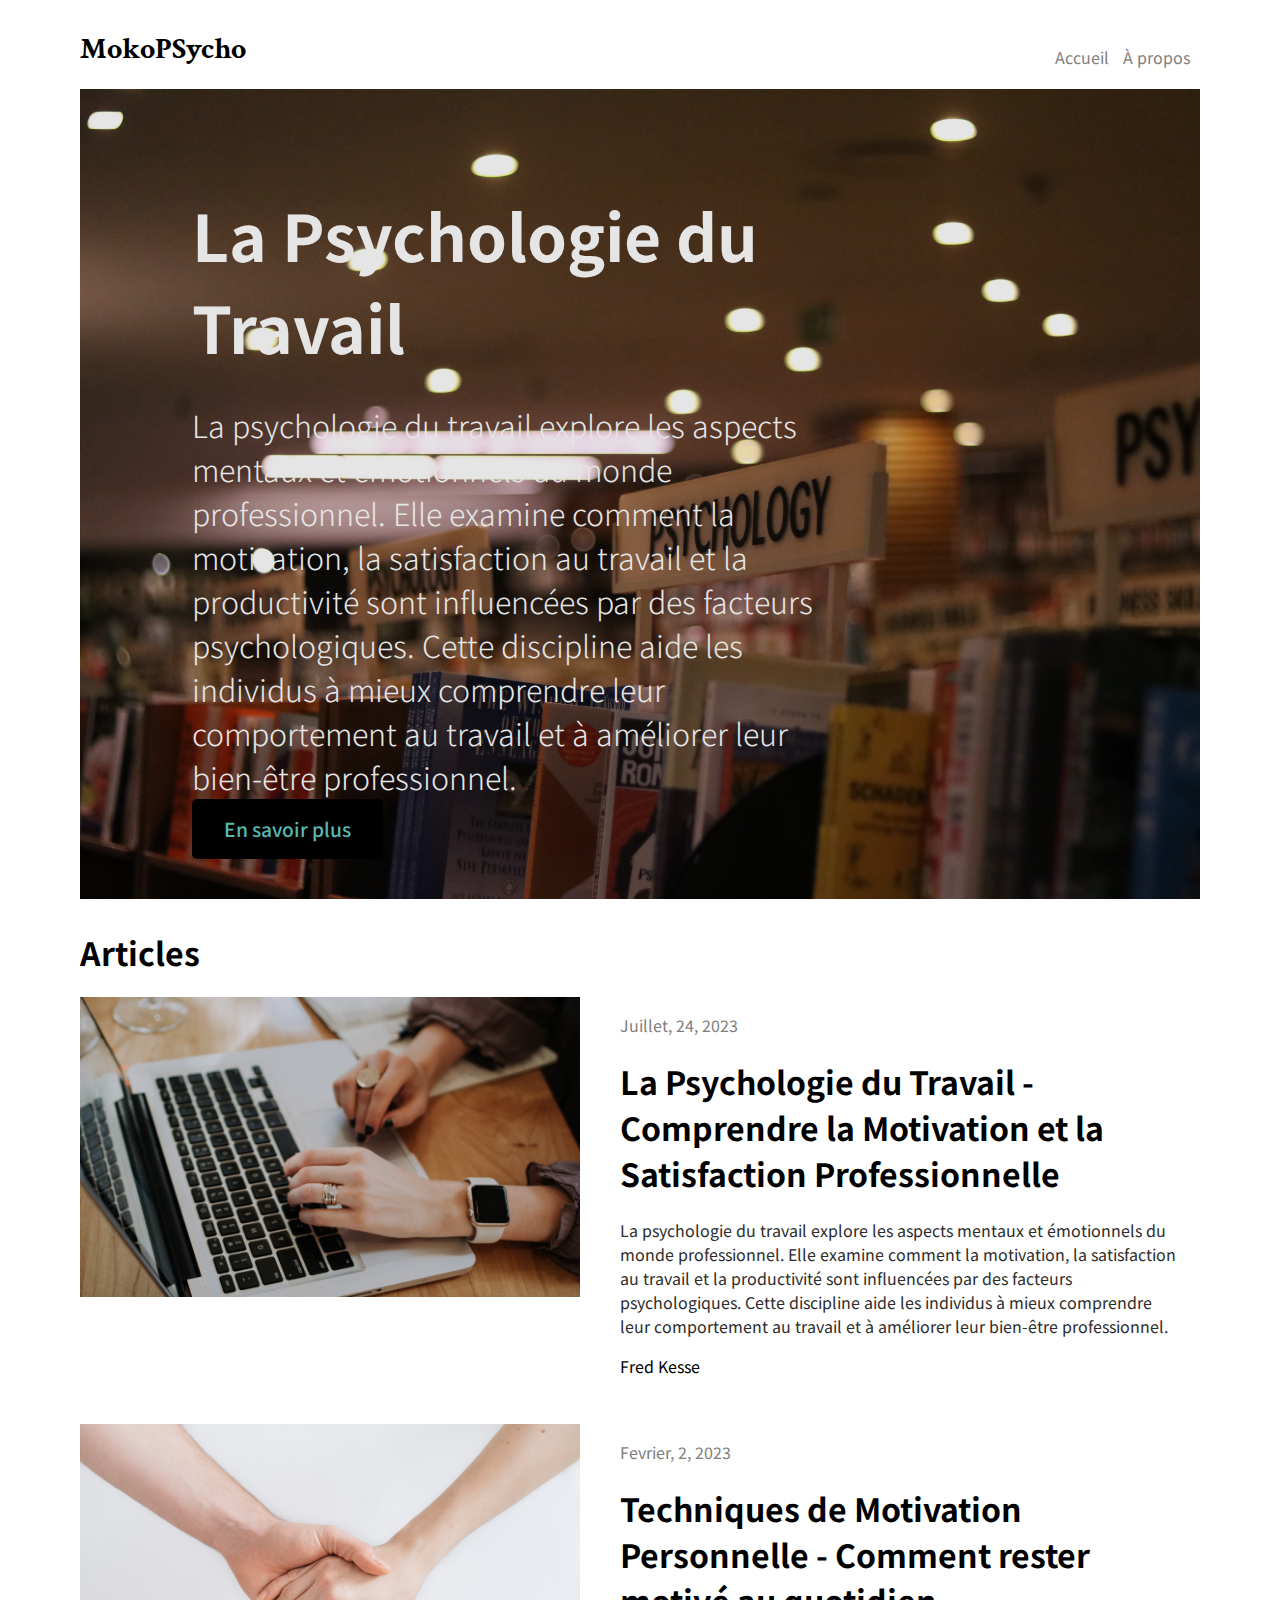
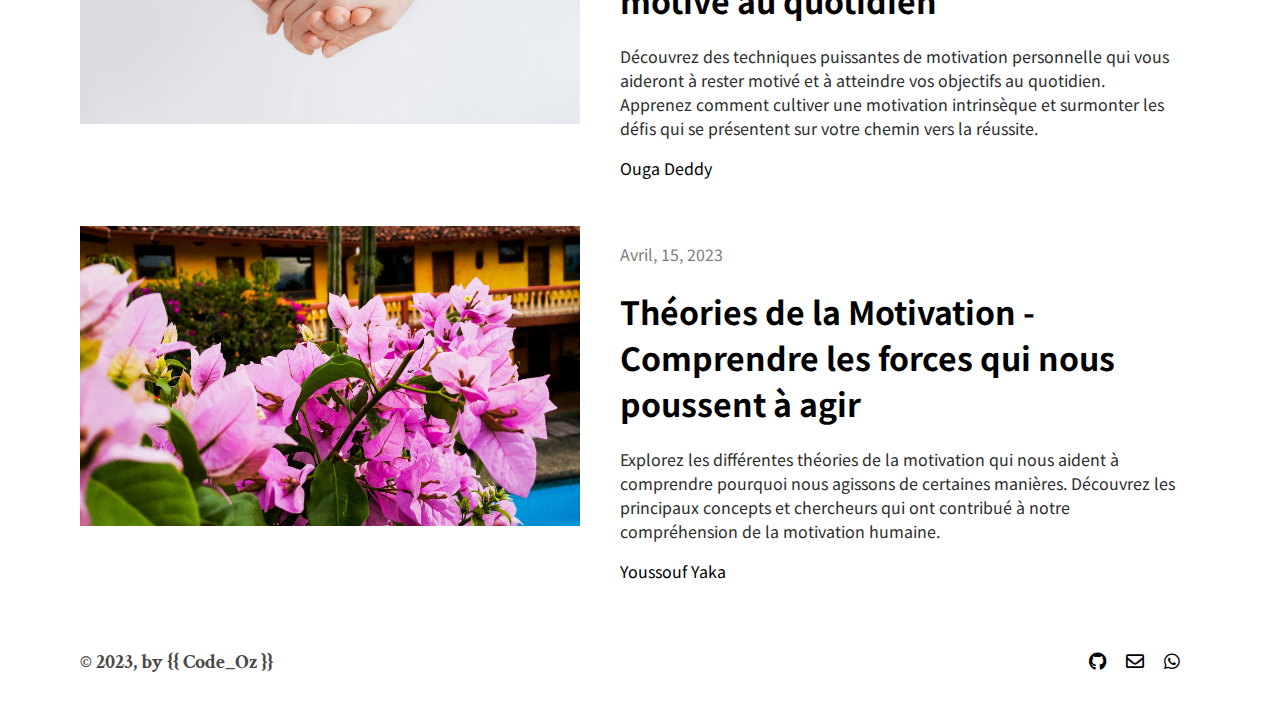
<file: index.html>
<!DOCTYPE html>
<html lang="en">
<head>
  <meta charset="UTF-8">
  <meta name="viewport" content="width=device-width, initial-scale=1">
  <title>Accueil - MokoPSycho</title>
  <link rel="stylesheet" href="styles.css">
  <link rel="stylesheet" href="https://use.fontawesome.com/releases/v5.13.0/css/all.css"/>
  <style>
    @import url('https://fonts.googleapis.com/css2?family=Roboto:wght@300;400;500;700&display=swap');
    .hero::before {
        content: "";
        background: rgba(0, 0, 0, 0.1); /* Couleur noire avec opacité de 0.5 */
        position: absolute;
        top: 0;
        left: 0;
        width: 100%;
        height: 100%;
        z-index: 1; /* Pour s'assurer que le filtre est devant l'arrière-plan */
    }
    .hero {
      background: url(./img/banner.jpg) no-repeat center center/cover;
      display: flex;
      justify-content: space-between;
      align-items: center;
      padding: 0 10%;
      width: 80%;
      height: 90vh;
      position: relative;
    }
    .hero .left {
      width: 75%;
    }
    .hero .left h1 {
      font-size: 4rem;
      color: #fff;
      font-weight: 700;
      margin-bottom: 1rem;
    }
    .hero .left p {
      font-size: 1.9rem;
      color: #fff;
      font-weight: 300;
      margin-bottom: 1rem;
    }
    .hero .left a {
      font-size: 1.2rem;
      font-weight: 500;
      text-decoration: none;
      color: #64CCC5;
      background-color: #000;
      padding: 1rem 2rem;
      border-radius: 5px;
      cursor: pointer;
    }
    @media (max-width: 768px) {
      .hero {
        flex-direction: column;
      }
      .hero .left {
        width: 100%;
      }
    }
  </style>
</head>
<body>
  <nav>
    <h1>MokoPSycho</h1>
    <div class="onglets">
      <a href="#">Accueil</a>
      <a href="./html/apropos.html">À propos</a>
    </div>
  </nav>

    <section class="hero">
        <div class="left">
        <h1>La Psychologie du Travail</h1>
        <p>La psychologie du travail explore les aspects mentaux et émotionnels du monde professionnel. 
            Elle examine comment la motivation, la satisfaction au travail et la productivité sont influencées par des facteurs psychologiques. 
            Cette discipline aide les individus à mieux comprendre leur comportement au travail et à améliorer leur bien-être professionnel.</p>
        <a href="#">En savoir plus</a>
        </div>
    </section>
  
  <section class="articles">
    <!-- Titre de la section -->
    <h1>Articles</h1>
    
    <div class="article">
      <div class="left">
        <a href="./html/article2.html">
          <img src="./img/t_s.avif" alt="">
        </a>
      </div>
      <div class="right">
        <p class="date">Juillet, 24, 2023</p>
        <h1>La Psychologie du Travail - Comprendre la Motivation et la Satisfaction Professionnelle</h1>
        <p class="description">La psychologie du travail explore les aspects mentaux et émotionnels du monde professionnel. 
            Elle examine comment la motivation, la satisfaction au travail et la productivité sont influencées par des facteurs psychologiques. 
            Cette discipline aide les individus à mieux comprendre leur comportement au travail et à améliorer leur bien-être professionnel.</p>
        <p class="auteur">Fred Kesse</p>
      </div>
    </div> 
    
    
    <div class="article">
      <div class="left">
        <a href="./html/article1.html">
          <img src="./img/moti.jpg" alt="">
        </a> 
      </div>
      <div class="right">
        <p class="date">Fevrier, 2, 2023</p>
        <h1>Techniques de Motivation Personnelle - Comment rester motivé au quotidien</h1>
        <p class="description">Découvrez des techniques puissantes de motivation personnelle qui vous aideront à rester motivé et à atteindre vos objectifs au quotidien. Apprenez comment cultiver une motivation intrinsèque et surmonter les défis qui se présentent sur votre chemin vers la réussite.</p>
        <p class="auteur">Ouga Deddy</p>

      </div>
    </div>
    
    <div class="article">
      <div class="left">
        <a href="./html/article3.html">
          <img src="./img/teo.jpg" alt="">
        </a>
      </div>
      <div class="right">
        <p class="date">Avril, 15, 2023</p>
        <h1>Théories de la Motivation - Comprendre les forces qui nous poussent à agir</h1>
        <p class="description">Explorez les différentes théories de la motivation qui nous aident à comprendre pourquoi nous agissons de certaines manières. Découvrez les principaux concepts et chercheurs qui ont contribué à notre compréhension de la motivation humaine.</p>
        <p class="auteur">Youssouf Yaka</p>        
      </div>
    </div>
  </section>
  
  <footer>
    <h2>&copy; 2023, by {{ Code_Oz }}</h2>
    <div class="social-media">
        <p><a href="https://github.com/votrecompte"><i class="fab fa-github"></i></a></p>
        <p><a href="mailto:votreemail@gmail.com"><i class="far fa-envelope"></i></a></p>
        <p><a href="https://wa.me/votrenumero"><i class="fab fa-whatsapp"></i></a></p>
    </div>
    
  </footer>
</body>
</html>
</file>
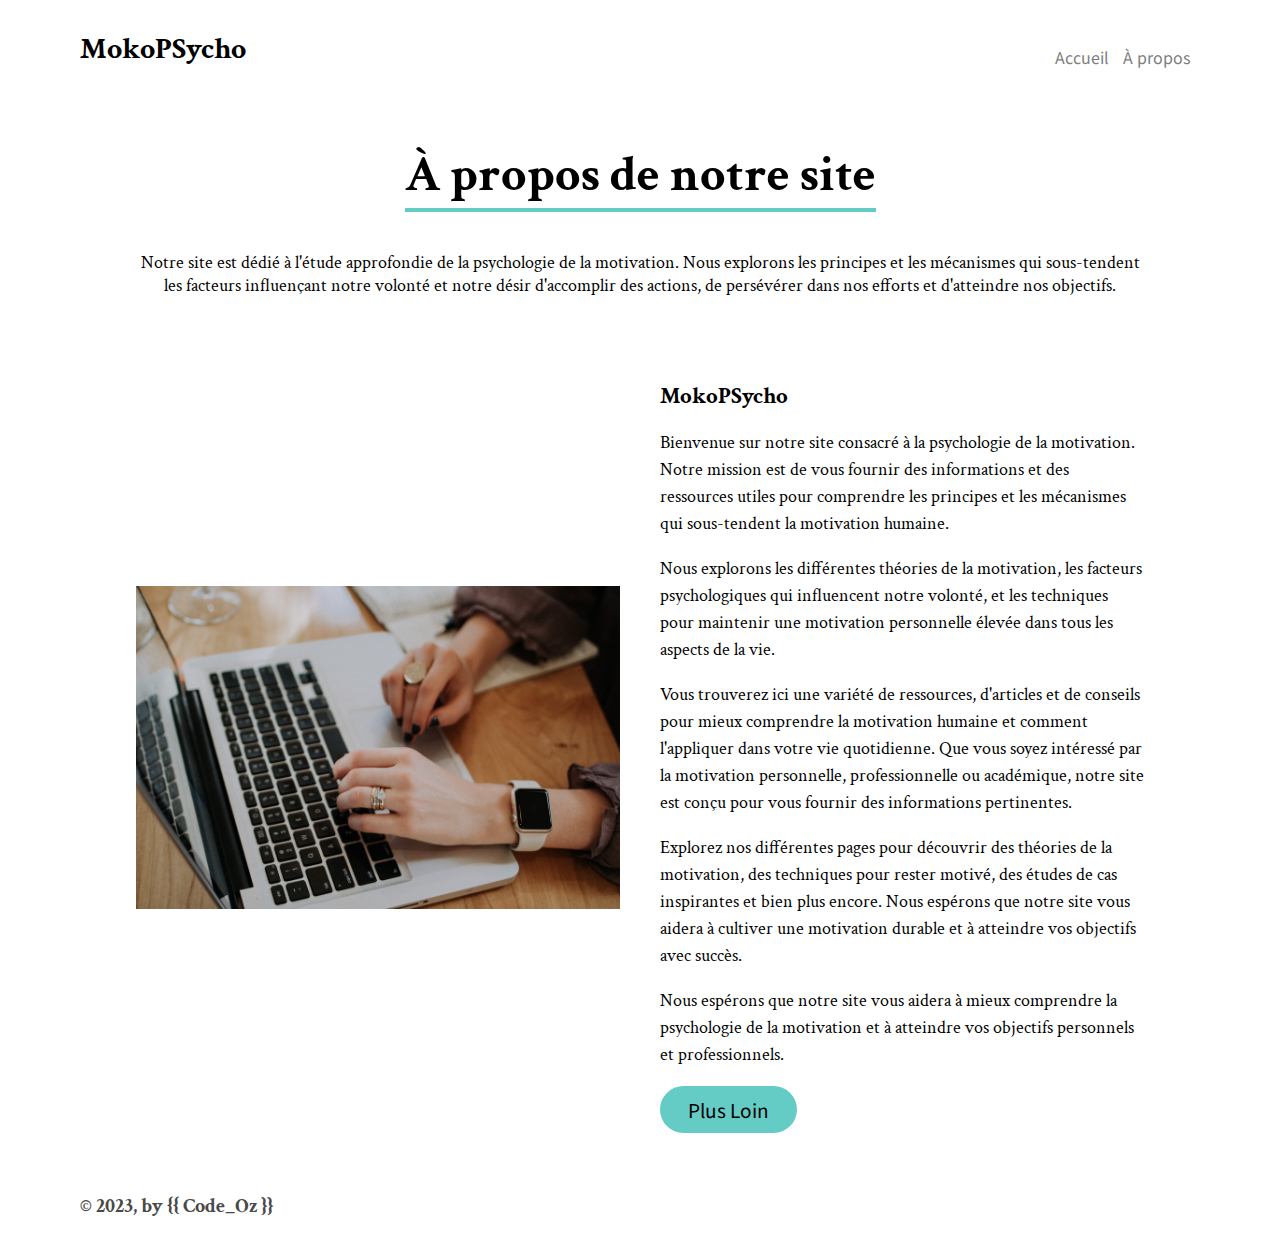
<file: html/apropos.html>
<!DOCTYPE html>
<html lang="en">
<head>
    <meta charset="UTF-8">
    <meta name="viewport" content="width=device-width, initial-scale=1.0">
    <title>À propos - MokoPSycho</title>
    <link rel="stylesheet" href="../styles.css">
    <link rel="stylesheet" href="../css/apropos.css">
</head>
<body>
    <nav>
        <h1>MokoPSycho</h1>
        <div class="onglets">
          <a href="../index.html">Accueil</a>
          <a href="#">À propos</a>
        </div>
    </nav>
    <div class="a_top">
        <h1>À propos de notre site</h1>
        <p>Notre site est dédié à l'étude approfondie de la psychologie de la motivation. Nous explorons les principes et les mécanismes qui sous-tendent les facteurs influençant notre volonté et notre désir d'accomplir des actions, de persévérer dans nos efforts et d'atteindre nos objectifs.</p>
    
    </div>
    <div class="contenu_a">
        <section class="apropos">
            <div class="img_a">
                <img src="../img/t_s.avif" alt="">
            </div>
            <div class="contenu">
                <h2>MokoPSycho</h2>
                <p>Bienvenue sur notre site consacré à la psychologie de la motivation. Notre mission est de vous fournir des informations et des ressources utiles pour comprendre les principes et les mécanismes qui sous-tendent la motivation humaine.</p>
                <p>Nous explorons les différentes théories de la motivation, les facteurs psychologiques qui influencent notre volonté, et les techniques pour maintenir une motivation personnelle élevée dans tous les aspects de la vie.</p>
                <p>Vous trouverez ici une variété de ressources, d'articles et de conseils pour mieux comprendre la motivation humaine et comment l'appliquer dans votre vie quotidienne. Que vous soyez intéressé par la motivation personnelle, professionnelle ou académique, notre site est conçu pour vous fournir des informations pertinentes.</p>
                <p>Explorez nos différentes pages pour découvrir des théories de la motivation, des techniques pour rester motivé, des études de cas inspirantes et bien plus encore. Nous espérons que notre site vous aidera à cultiver une motivation durable et à atteindre vos objectifs avec succès.</p>
                <p>Nous espérons que notre site vous aidera à mieux comprendre la psychologie de la motivation et à atteindre vos objectifs personnels et professionnels.</p>
                <a href="#" class="plus_a">Plus Loin</a>
            </div>
        </section>
    </div>
    <footer>
        <h2>&copy; 2023, by {{ Code_Oz }}</h2>
        <div class="social-media">
            <p><a href="https://github.com/votrecompte"><i class="fab fa-github"></i></a></p>
            <p><a href="mailto:votreemail@gmail.com"><i class="far fa-envelope"></i></a></p>
            <p><a href="https://wa.me/votrenumero"><i class="fab fa-whatsapp"></i></a></p>
        </div>
    </footer>
</body>
</html>
</file>
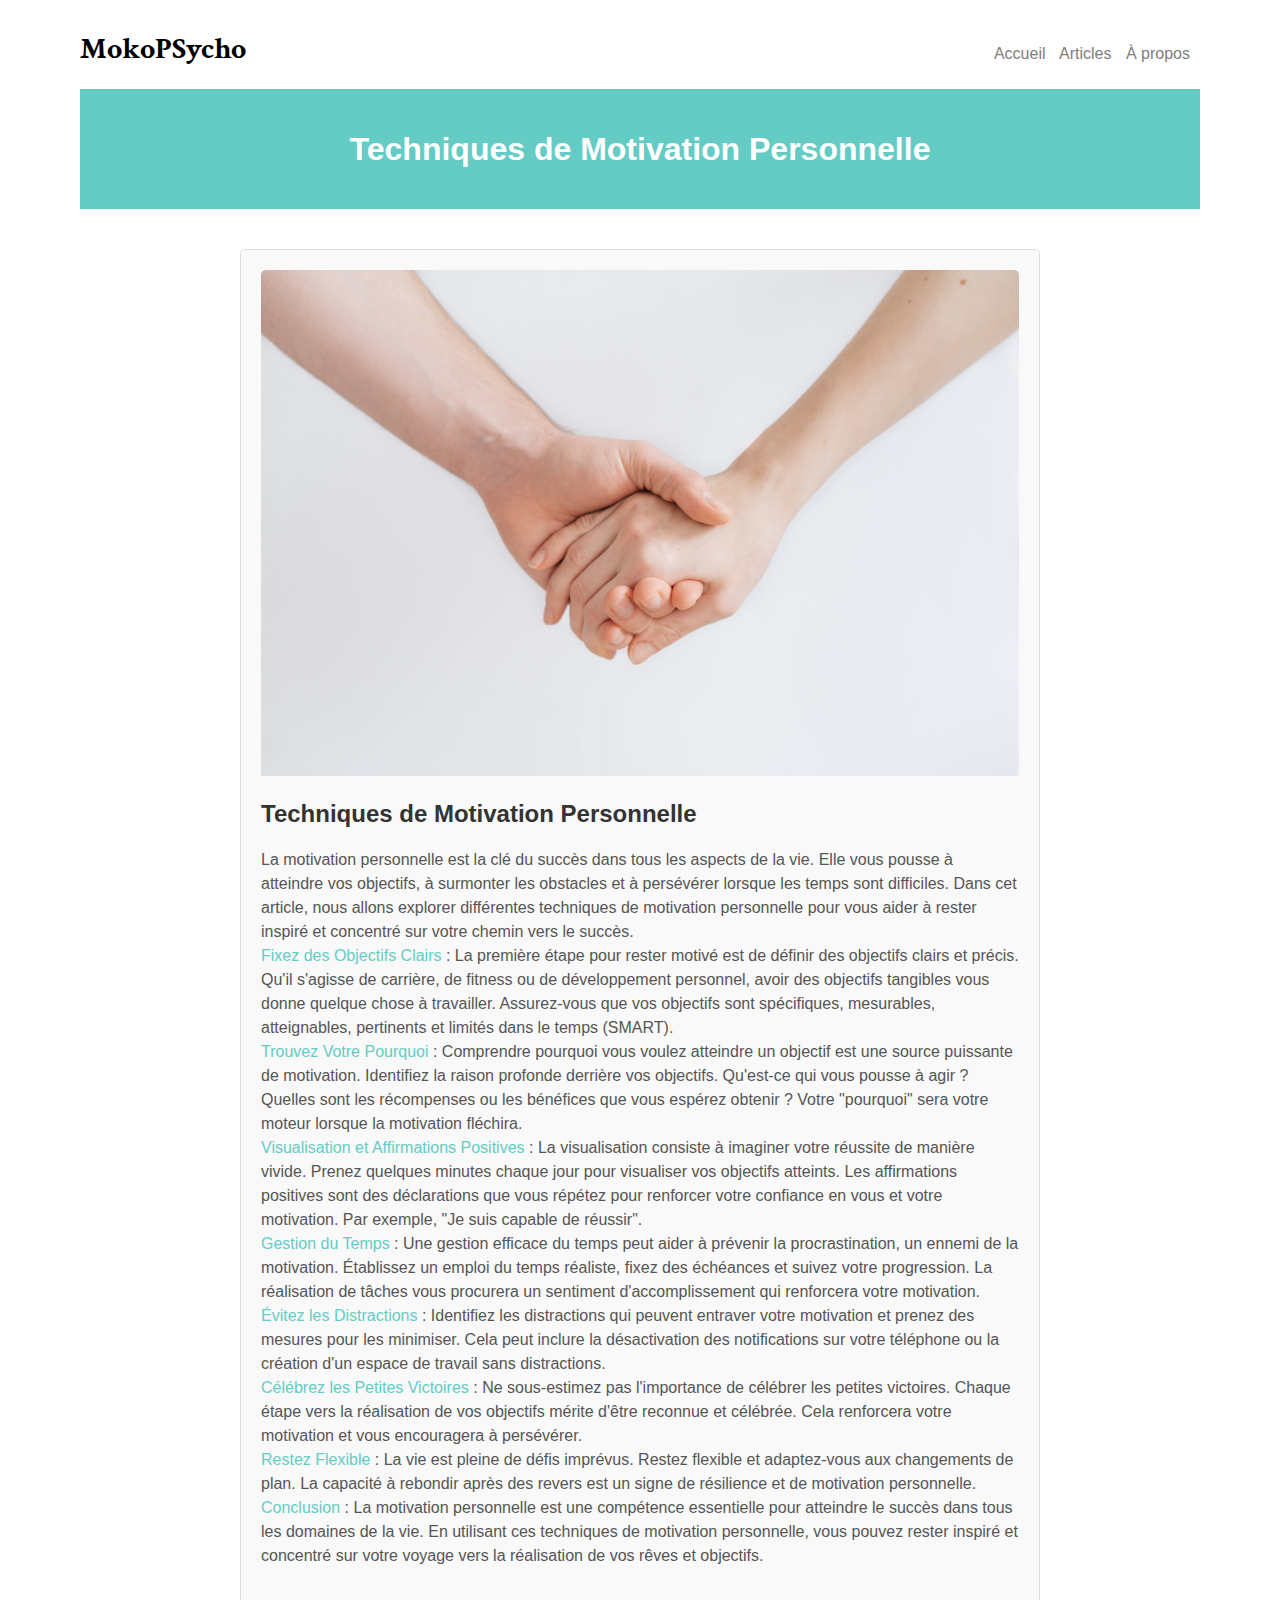
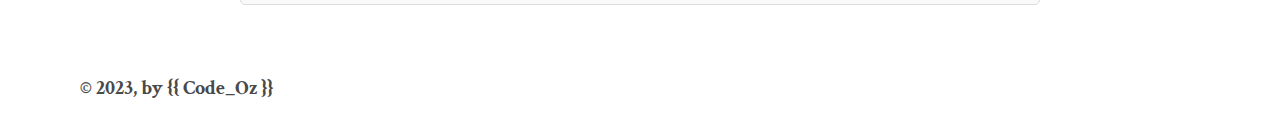
<file: html/article1.html>
<!DOCTYPE html>
<html lang="fr">
<head>
    <meta charset="UTF-8">
    <meta name="viewport" content="width=device-width, initial-scale=1.0">
    <title>Théories de la Motivation</title>
    <link rel="stylesheet" href="../styles.css">
    <link rel="stylesheet" href="../css/article.css">
</head>
<body>
    <nav>
        <h1>MokoPSycho</h1>
        <div class="onglets">
          <a href="../index.html">Accueil</a>
          <a href="#">Articles</a>
          <a href="../html/apropos.html">À propos</a>
        </div>
    </nav>
    <header>
        <h1>Techniques de Motivation Personnelle</h1>
    </header>
    <main>
        <article>
            <img src="../img/moti.jpg" alt="Image de la motivation">
            <h2>Techniques de Motivation Personnelle</h2>
            <p>
                La motivation personnelle est la clé du succès dans tous les aspects de la vie. Elle vous pousse à atteindre vos objectifs, à surmonter les obstacles et à persévérer lorsque les temps sont difficiles. Dans cet article, nous allons explorer différentes techniques de motivation personnelle pour vous aider à rester inspiré et concentré sur votre chemin vers le succès.<br>

                <span style="color: #64CCC5;">Fixez des Objectifs Clairs</span> : La première étape pour rester motivé est de définir des objectifs clairs et précis. Qu'il s'agisse de carrière, de fitness ou de développement personnel, avoir des objectifs tangibles vous donne quelque chose à travailler. Assurez-vous que vos objectifs sont spécifiques, mesurables, atteignables, pertinents et limités dans le temps (SMART).<br>

                <span style="color: #64CCC5;">Trouvez Votre Pourquoi</span> : Comprendre pourquoi vous voulez atteindre un objectif est une source puissante de motivation. Identifiez la raison profonde derrière vos objectifs. Qu'est-ce qui vous pousse à agir ? Quelles sont les récompenses ou les bénéfices que vous espérez obtenir ? Votre "pourquoi" sera votre moteur lorsque la motivation fléchira.<br>

                <span style="color: #64CCC5;">Visualisation et Affirmations Positives</span> : La visualisation consiste à imaginer votre réussite de manière vivide. Prenez quelques minutes chaque jour pour visualiser vos objectifs atteints. Les affirmations positives sont des déclarations que vous répétez pour renforcer votre confiance en vous et votre motivation. Par exemple, "Je suis capable de réussir".<br>

                <span style="color: #64CCC5;">Gestion du Temps</span> : Une gestion efficace du temps peut aider à prévenir la procrastination, un ennemi de la motivation. Établissez un emploi du temps réaliste, fixez des échéances et suivez votre progression. La réalisation de tâches vous procurera un sentiment d'accomplissement qui renforcera votre motivation.<br>

                <span style="color: #64CCC5;">Évitez les Distractions</span> : Identifiez les distractions qui peuvent entraver votre motivation et prenez des mesures pour les minimiser. Cela peut inclure la désactivation des notifications sur votre téléphone ou la création d'un espace de travail sans distractions.<br>

                <span style="color: #64CCC5;">Célébrez les Petites Victoires</span> : Ne sous-estimez pas l'importance de célébrer les petites victoires. Chaque étape vers la réalisation de vos objectifs mérite d'être reconnue et célébrée. Cela renforcera votre motivation et vous encouragera à persévérer.<br>

                <span style="color: #64CCC5;">Restez Flexible</span> : La vie est pleine de défis imprévus. Restez flexible et adaptez-vous aux changements de plan. La capacité à rebondir après des revers est un signe de résilience et de motivation personnelle.<br>

                <span style="color: #64CCC5;">Conclusion</span> : La motivation personnelle est une compétence essentielle pour atteindre le succès dans tous les domaines de la vie. En utilisant ces techniques de motivation personnelle, vous pouvez rester inspiré et concentré sur votre voyage vers la réalisation de vos rêves et objectifs.<br>
            </p>
        </article>
    </main>
    <footer>
        <h2>&copy; 2023, by {{ Code_Oz }}</h2>
        <div class="social-media">
            <p><a href="https://github.com/votrecompte"><i class="fab fa-github"></i></a></p>
            <p><a href="mailto:votreemail@gmail.com"><i class="far fa-envelope"></i></a></p>
            <p><a href="https://wa.me/votrenumero"><i class="fab fa-whatsapp"></i></a></p>
        </div>
    </footer>
</body>
</html>
</file>
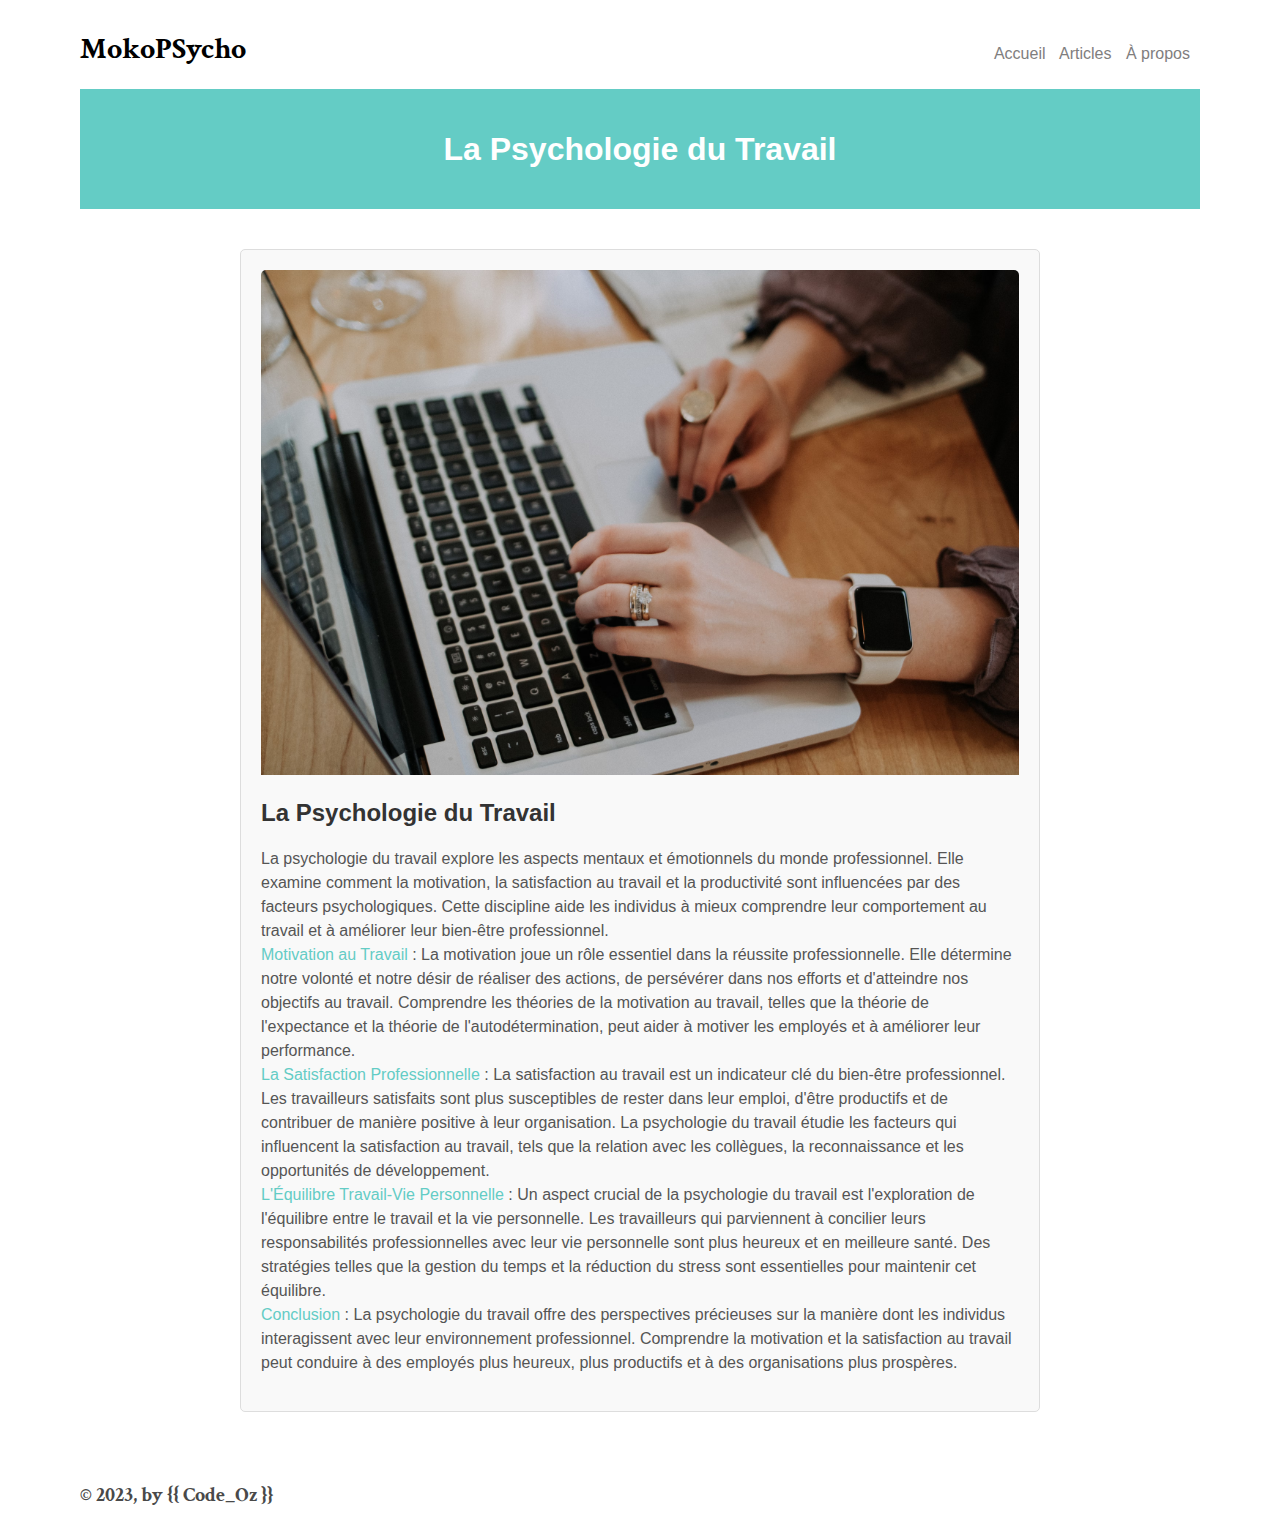
<file: html/article2.html>
<!DOCTYPE html>
<html lang="fr">
<head>
    <meta charset="UTF-8">
    <meta name="viewport" content="width=device-width, initial-scale=1.0">
    <title>Théories de la Motivation</title>
    <link rel="stylesheet" href="../styles.css">
    <link rel="stylesheet" href="../css/article.css">
</head>
<body>
    <nav>
        <h1>MokoPSycho</h1>
        <div class="onglets">
          <a href="../index.html">Accueil</a>
          <a href="#">Articles</a>
          <a href="../html/apropos.html">À propos</a>
        </div>
    </nav>
    <header>
        <h1>La Psychologie du Travail</h1>
    </header>
    <main>
        <article>
            <img src="../img/t_s.avif" alt="Image de la motivation">
            <h2>La Psychologie du Travail</h2>
            <p>
                La psychologie du travail explore les aspects mentaux et émotionnels du monde professionnel. Elle examine comment la motivation, la satisfaction au travail et la productivité sont influencées par des facteurs psychologiques. Cette discipline aide les individus à mieux comprendre leur comportement au travail et à améliorer leur bien-être professionnel. <br>

                <span style="color: #64CCC5;">Motivation au Travail</span> : La motivation joue un rôle essentiel dans la réussite professionnelle. Elle détermine notre volonté et notre désir de réaliser des actions, de persévérer dans nos efforts et d'atteindre nos objectifs au travail. Comprendre les théories de la motivation au travail, telles que la théorie de l'expectance et la théorie de l'autodétermination, peut aider à motiver les employés et à améliorer leur performance.<br>

                <span style="color: #64CCC5;">La Satisfaction Professionnelle</span> : La satisfaction au travail est un indicateur clé du bien-être professionnel. Les travailleurs satisfaits sont plus susceptibles de rester dans leur emploi, d'être productifs et de contribuer de manière positive à leur organisation. La psychologie du travail étudie les facteurs qui influencent la satisfaction au travail, tels que la relation avec les collègues, la reconnaissance et les opportunités de développement.<br>

                <span style="color: #64CCC5;">L'Équilibre Travail-Vie Personnelle</span> : Un aspect crucial de la psychologie du travail est l'exploration de l'équilibre entre le travail et la vie personnelle. Les travailleurs qui parviennent à concilier leurs responsabilités professionnelles avec leur vie personnelle sont plus heureux et en meilleure santé. Des stratégies telles que la gestion du temps et la réduction du stress sont essentielles pour maintenir cet équilibre.<br>

                <span style="color: #64CCC5;">Conclusion</span> : La psychologie du travail offre des perspectives précieuses sur la manière dont les individus interagissent avec leur environnement professionnel. Comprendre la motivation et la satisfaction au travail peut conduire à des employés plus heureux, plus productifs et à des organisations plus prospères.
            </p>
            
        </article>
    </main>
    <footer>
        <h2>&copy; 2023, by {{ Code_Oz }}</h2>
        <div class="social-media">
            <p><a href="https://github.com/votrecompte"><i class="fab fa-github"></i></a></p>
            <p><a href="mailto:votreemail@gmail.com"><i class="far fa-envelope"></i></a></p>
            <p><a href="https://wa.me/votrenumero"><i class="fab fa-whatsapp"></i></a></p>
        </div>
    </footer>
</body>
</html>
</file>
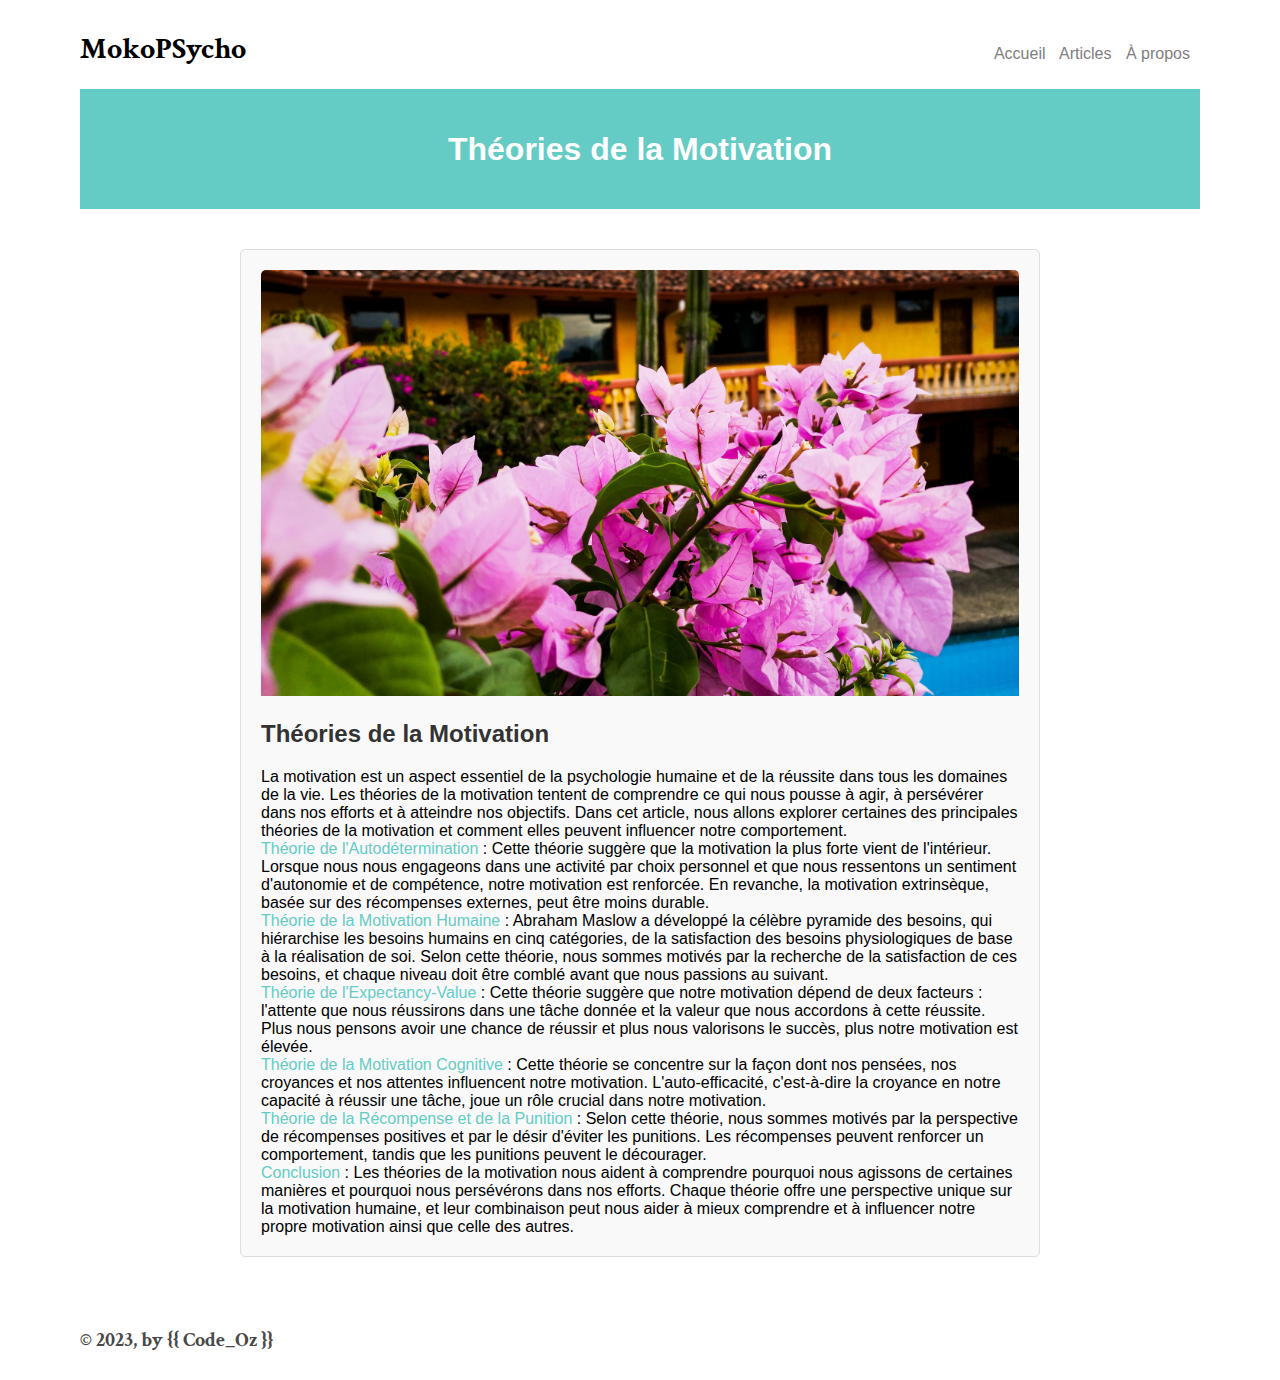
<file: html/article3.html>
<!DOCTYPE html>
<html lang="fr">
<head>
    <meta charset="UTF-8">
    <meta name="viewport" content="width=device-width, initial-scale=1.0">
    <title>Théories de la Motivation</title>
    <link rel="stylesheet" href="../styles.css">
    <link rel="stylesheet" href="../css/article.css">
</head>
<body>
    <nav>
        <h1>MokoPSycho</h1>
        <div class="onglets">
          <a href="../index.html">Accueil</a>
          <a href="#">Articles</a>
          <a href="../html/apropos.html">À propos</a>
        </div>
    </nav>
    <header>
        <h1>Théories de la Motivation</h1>
    </header>
    <main>
        <article>
            <img src="../img/teo.jpg" alt="Image de la motivation">
            <h2>Théories de la Motivation</h2>
            La motivation est un aspect essentiel de la psychologie humaine et de la réussite dans tous les domaines de la vie. Les théories de la motivation tentent de comprendre ce qui nous pousse à agir, à persévérer dans nos efforts et à atteindre nos objectifs. Dans cet article, nous allons explorer certaines des principales théories de la motivation et comment elles peuvent influencer notre comportement. <br>

            <span style="color: #64CCC5;">Théorie de l'Autodétermination</span> : Cette théorie suggère que la motivation la plus forte vient de l'intérieur. Lorsque nous nous engageons dans une activité par choix personnel et que nous ressentons un sentiment d'autonomie et de compétence, notre motivation est renforcée. En revanche, la motivation extrinsèque, basée sur des récompenses externes, peut être moins durable.<br>

            <span style="color: #64CCC5;">Théorie de la Motivation Humaine</span> : Abraham Maslow a développé la célèbre pyramide des besoins, qui hiérarchise les besoins humains en cinq catégories, de la satisfaction des besoins physiologiques de base à la réalisation de soi. Selon cette théorie, nous sommes motivés par la recherche de la satisfaction de ces besoins, et chaque niveau doit être comblé avant que nous passions au suivant.<br>

            <span style="color: #64CCC5;">Théorie de l'Expectancy-Value</span> : Cette théorie suggère que notre motivation dépend de deux facteurs : l'attente que nous réussirons dans une tâche donnée et la valeur que nous accordons à cette réussite. Plus nous pensons avoir une chance de réussir et plus nous valorisons le succès, plus notre motivation est élevée.<br>

            <span style="color: #64CCC5;">Théorie de la Motivation Cognitive</span> : Cette théorie se concentre sur la façon dont nos pensées, nos croyances et nos attentes influencent notre motivation. L'auto-efficacité, c'est-à-dire la croyance en notre capacité à réussir une tâche, joue un rôle crucial dans notre motivation.<br>

            <span style="color: #64CCC5;">Théorie de la Récompense et de la Punition</span> : Selon cette théorie, nous sommes motivés par la perspective de récompenses positives et par le désir d'éviter les punitions. Les récompenses peuvent renforcer un comportement, tandis que les punitions peuvent le décourager.<br>

            <span style="color: #64CCC5;">Conclusion</span> : Les théories de la motivation nous aident à comprendre pourquoi nous agissons de certaines manières et pourquoi nous persévérons dans nos efforts. Chaque théorie offre une perspective unique sur la motivation humaine, et leur combinaison peut nous aider à mieux comprendre et à influencer notre propre motivation ainsi que celle des autres.<br>
        </article>
    </main>
    <footer>
        <h2>&copy; 2023, by {{ Code_Oz }}</h2>
        <div class="social-media">
            <p><a href="https://github.com/votrecompte"><i class="fab fa-github"></i></a></p>
            <p><a href="mailto:votreemail@gmail.com"><i class="far fa-envelope"></i></a></p>
            <p><a href="https://wa.me/votrenumero"><i class="fab fa-whatsapp"></i></a></p>
        </div>
    </footer>
</body>
</html>
</file>
<file: styles.css>
@import url('https://fonts.googleapis.com/css2?family=Noto+Sans+JP&display=swap');
@import url('https://fonts.googleapis.com/css2?family=Crimson+Text:wght@600&display=swap');
body{
  margin: 10px 80px;
  font-family: 'Noto Sans JP', sans-serif;
}

/* NAVBAR TOP */
nav {
  display:flex;
  flex-wrap:wrap;
  justify-content:space-between;
}
nav h1{
  font-family: 'Crimson Text', serif;
  font-size: 30px;
}
nav .onglets{
  margin-top: 35px;
}
nav .onglets a{
  text-decoration: none;
  color:#7f7e7e;
  margin-right: 10px;
} 
nav .onglets a:hover {
color: #64CCC5;
}
/* END NAVBAR TOP */

/* LE CORPS */
.articles{
  margin-top: 30px;
}
.articles .article{
  display: flex;
  flex-wrap:wrap;
  margin-bottom: 30px;
}
.articles .article .left img{
  height: 300px;
  width: 500px;
}
.articles .article .left:hover img{
  transform: scale(1.1);
}
.articles .article .right {
  margin-left: 40px;
  max-width: 50%;
}
.articles .article .right p.date{
  color: #7f7e7e;
}
.articles .article .right p.description{
  color: #2d2d2d;
}
/* END LE CORPS */

/* FOOTER */
footer {
  margin-top: 30px;
  display: flex;
  flex-wrap:wrap;
  justify-content: space-between;
  color: #494949;
}
footer h2{
  font-size: 20px;
  font-family: 'Crimson Text', serif;
  margin-top: 20px;
}
footer .social-media{
  display:flex;
}
footer .social-media p{
  font-size: 18px;
  margin-right: 20px;
}
footer .social-media p a {
    color: #000;
}
footer .social-media p a:hover {
    color: #64CCC5;
  }
/* END FOOTER */

/* MEDIA QUERIES */
@media screen and (max-width: 640px){
  body{
    margin: 10px 20px;
  }
  nav .onglets{
    margin-top: -10px;
  }
  .articles .article .left img{
    height: 100%;
    width:100%;
  }
  .articles .article .right{
    margin: 0px;
    max-width: 100%;
  }
  footer .social-media{
    margin-top: -20px;
  }
}
/* END MEDIA QUERIES */
</file>
<file: css/apropos.css>
.a_top{
    width: 90%;
    display: flex;
    justify-content: center;
    align-items: center;
    flex-direction: column;
    text-align: center;
    margin: 20px auto;
}
.a_top h1{
    font-size: 50px;
    font-family: 'Crimson Text', serif;
    margin-bottom: 25px;
    position: relative;
    color: #000;
}
.a_top h1::after{
    content: "";
    position: absolute;
    display: block;
    width: 100%;
    height: 4px;
    background-color: #64CCC5;
}
.a_top p{
    font-size: 18px;
    font-family: 'Crimson Text', serif;
    margin-bottom: 35px;
    color: #000;
}

.contenu_a{
    width: 90%;
    margin: 0 auto;
    padding: 10px 20px;
}

.apropos{
    display: flex;
    justify-content: space-between;
    align-items: center;
    flex-wrap: wrap;
}

.img_a{
    flex: 1px;
    margin-right: 40px;
    overflow: hidden;
}

.img_a img{
    max-width: 100%;
    height: auto;
    display: block;
    transition: 0.5s ease;
}
.img_a:hover img{
    transform: scale(1.2);
}
.contenu{
    flex: 1px;
}
.contenu h2{
    font-size: 23px;
    font-family: 'Crimson Text', serif;
    margin-bottom: 15px;
    color: #000;
}
.contenu p{
    font-size: 18px;
    font-family: 'Crimson Text', serif;
    line-height: 1.5;
    color: #000;
}
.contenu .plus_a{
    display: block;
    text-align: center;
    width: 20%;
    padding: 10px 20px;
    color: #000;
    background-color: #64CCC5;
    font-size: 19px;
    text-decoration: none;
    border-radius: 25px;
    margin-top: 15px;
    transition: 0.3s ease;
}
.contenu .plus_a:hover{
    background-color: #64CCC5;
}

@media screen and (max-width: 768px){
    .a_top{
        padding: 0px 20px;
    }
    .a_top h1{
        font-size: 36px;
    }
    .a_top p{
        font-size: 16px;
        border-bottom: 0px;
    }
    .contenu_a{
        padding: 0px;
    }
    .apropos{
        padding: 20px;
        flex-direction: column;
    }
    .img_a{
        margin-right: 0px;
        margin-bottom: 20px;
    }
    .img_a img{
        max-width: 100%;
        height: auto;
        display: block;
        transition: 0.5s ease;
    }
    .contenu p{
        padding: 0px;
        font-size: 16px;
    }
    .contenu .plus_a{
        font-size: 16px;
    }
}
</file>
<file: css/article.css>
/* Styles généraux */
body {
    margin: 10px 80px;
    font-family: Arial, sans-serif;
    padding: 0;
}

header {
    background-color: #64CCC5;
    color: #fff;
    padding: 20px;
    text-align: center;
}

header h1 {
    font-size: 32px;
}

main {
    max-width: 800px;
    margin: 20px auto;
    padding: 20px;
}

article {
    background-color: #f9f9f9;
    border: 1px solid #ddd;
    padding: 20px;
    border-radius: 5px;
}

article img {
    width: 100%;
    height: auto;
    border-radius: 5px 5px 0 0;
}

article h2 {
    font-size: 24px;
    color: #333;
}

article p {
    font-size: 16px;
    line-height: 1.5;
    color: #555;
}

/* Styles spécifiques à l'article */
/* Ajoutez ici des styles spécifiques à l'article si nécessaire */
</file>
